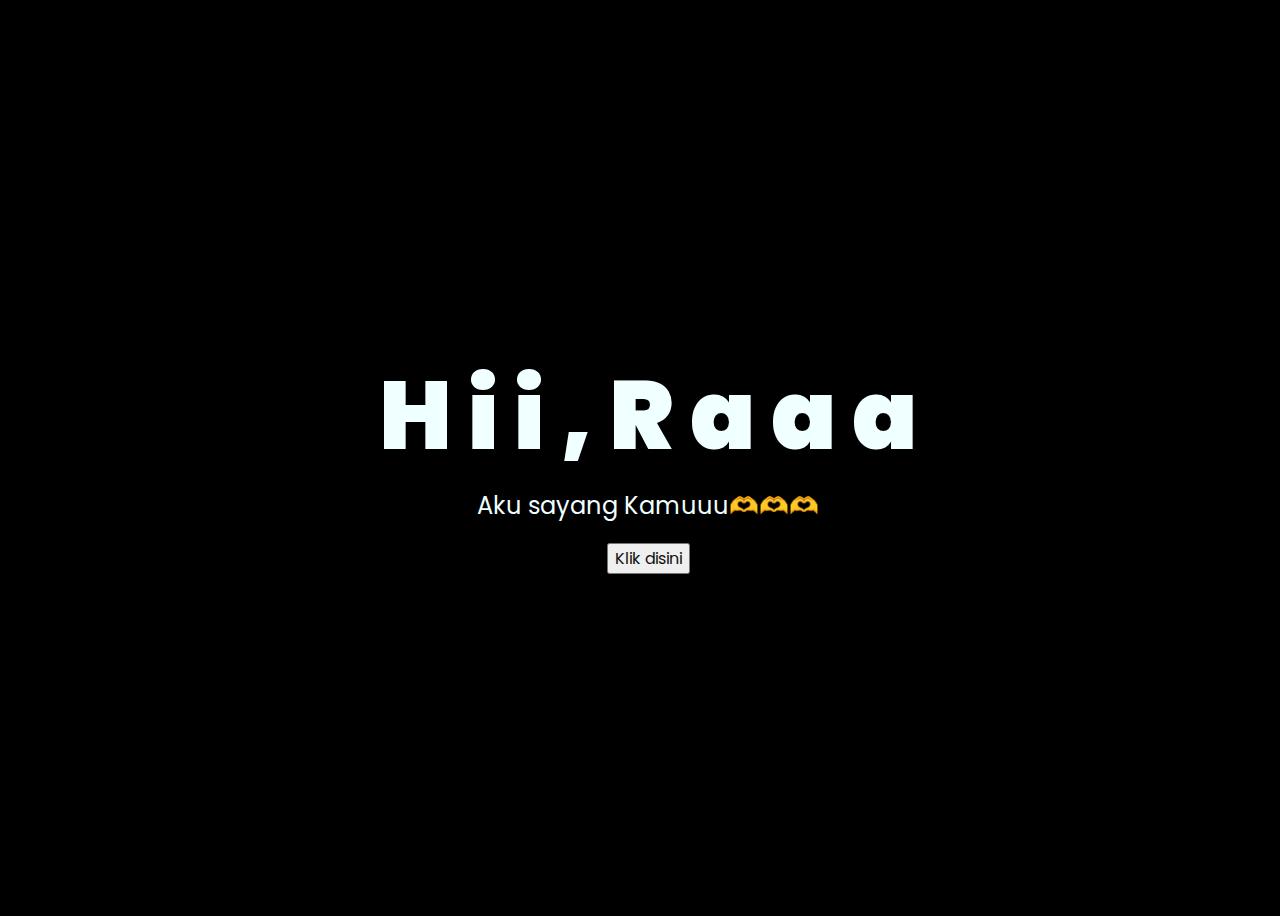
<file: index.html>
<!DOCTYPE html>
<html lang="en">
<head>
    <meta charset="UTF-8">
    <meta http-equiv="X-UA-Compatible" content="IE=edge">
    <meta name="viewport" content="width=device-width, initial-scale=1.0">
    <link rel="stylesheet" href="css/style.css">
    <link rel="icon" href="img/flowers.png" type="image/x-icon">
    <title>Flowers</title>
</head>
<body>
    <div class="greetings">
    <!-- silahkan menambah kata sesuai keinginan dengan <span>text...</span -->
        <span>H</span>
        <span>i</span>
        <span>i</span>
        <span>,</span>
        <span>R</span>
        <span>a</span>
        <span>a</span>
        <span>a</span>
    </div>
    <div class="description">
        <span>Aku sayang Kamuuu🫶🫶🫶</span>
    </div>
    <div class="button">
        <button>
            <a href="flower.html">Klik disini</a>
        </button>
        
    </div>
</body>
</html>
</file>
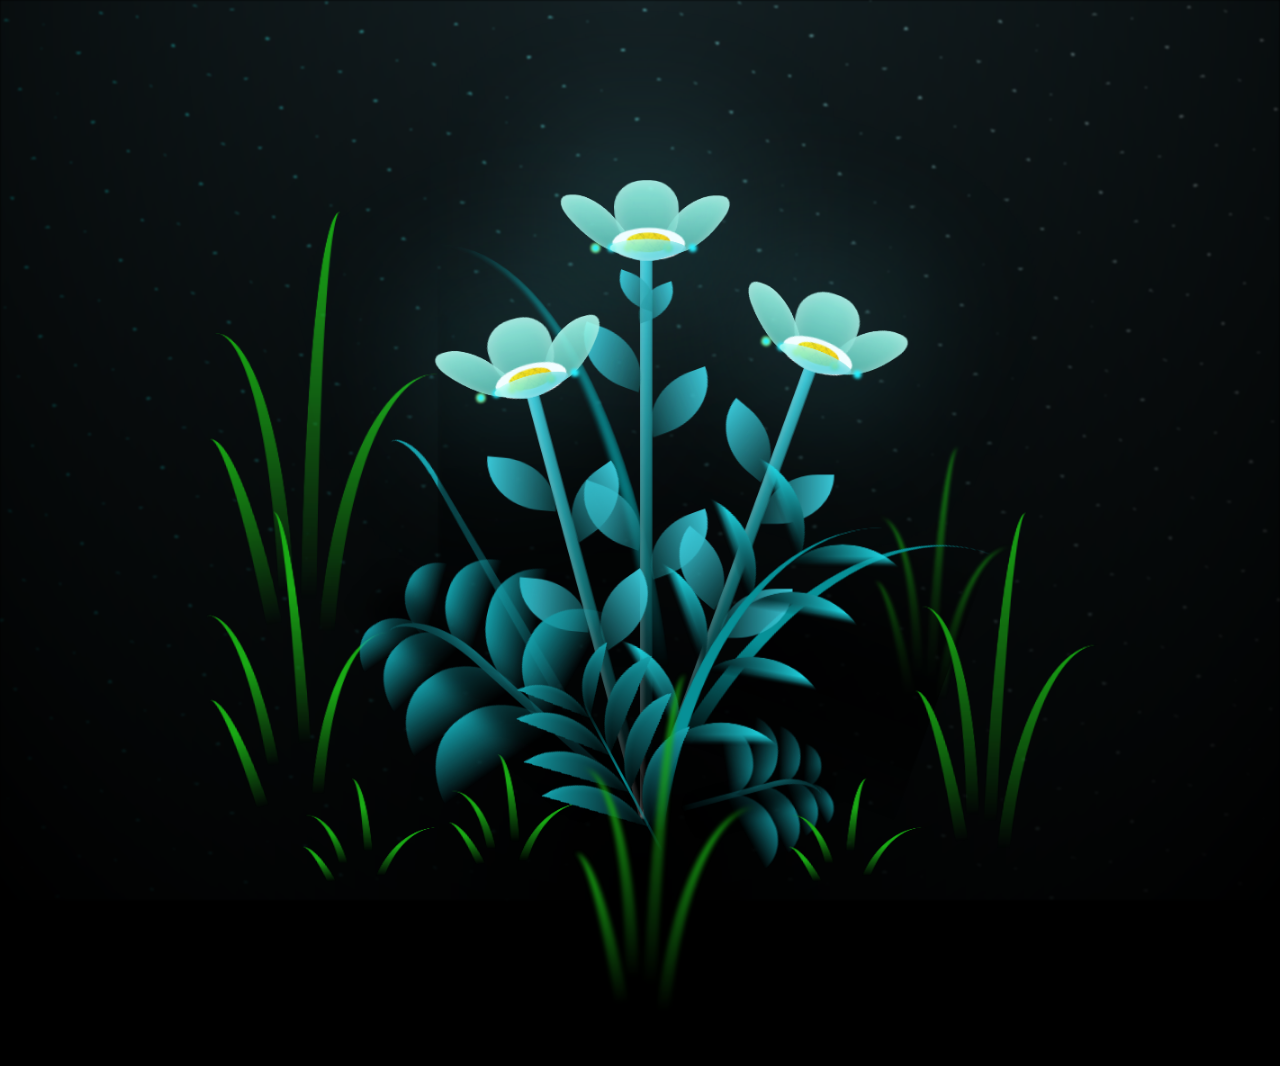
<file: flower.html>
<!DOCTYPE html>
<html lang="en">
<head>
    <meta charset="UTF-8">
    <meta http-equiv="X-UA-Compatible" content="IE=edge">
    <meta name="viewport" content="width=device-width, initial-scale=1.0">
    <link rel="stylesheet" href="css/main.css">
    <link rel="icon" href="img/flowers.png" type="image/x-icon">
    <title>flowers</title>
</head>
<body class="container">
  <!-- Pembuat code: https://codepen.io/mdusmanansari/pen/BamepLe -->
  <audio autoplay>
    <source src="musik/bergema.mp3" type="audio/mpeg">
  </audio>
    <div class="night"></div>
    <div class="flowers">
      <div class="flower flower--1">
        <div class="flower__leafs flower__leafs--1">
          <div class="flower__leaf flower__leaf--1"></div>
          <div class="flower__leaf flower__leaf--2"></div>
          <div class="flower__leaf flower__leaf--3"></div>
          <div class="flower__leaf flower__leaf--4"></div>
          <div class="flower__white-circle"></div>
  
          <div class="flower__light flower__light--1"></div>
          <div class="flower__light flower__light--2"></div>
          <div class="flower__light flower__light--3"></div>
          <div class="flower__light flower__light--4"></div>
          <div class="flower__light flower__light--5"></div>
          <div class="flower__light flower__light--6"></div>
          <div class="flower__light flower__light--7"></div>
          <div class="flower__light flower__light--8"></div>
  
        </div>
        <div class="flower__line">
          <div class="flower__line__leaf flower__line__leaf--1"></div>
          <div class="flower__line__leaf flower__line__leaf--2"></div>
          <div class="flower__line__leaf flower__line__leaf--3"></div>
          <div class="flower__line__leaf flower__line__leaf--4"></div>
          <div class="flower__line__leaf flower__line__leaf--5"></div>
          <div class="flower__line__leaf flower__line__leaf--6"></div>
        </div>
      </div>
  
      <div class="flower flower--2">
        <div class="flower__leafs flower__leafs--2">
          <div class="flower__leaf flower__leaf--1"></div>
          <div class="flower__leaf flower__leaf--2"></div>
          <div class="flower__leaf flower__leaf--3"></div>
          <div class="flower__leaf flower__leaf--4"></div>
          <div class="flower__white-circle"></div>
  
          <div class="flower__light flower__light--1"></div>
          <div class="flower__light flower__light--2"></div>
          <div class="flower__light flower__light--3"></div>
          <div class="flower__light flower__light--4"></div>
          <div class="flower__light flower__light--5"></div>
          <div class="flower__light flower__light--6"></div>
          <div class="flower__light flower__light--7"></div>
          <div class="flower__light flower__light--8"></div>
  
        </div>
        <div class="flower__line">
          <div class="flower__line__leaf flower__line__leaf--1"></div>
          <div class="flower__line__leaf flower__line__leaf--2"></div>
          <div class="flower__line__leaf flower__line__leaf--3"></div>
          <div class="flower__line__leaf flower__line__leaf--4"></div>
        </div>
      </div>
  
      <div class="flower flower--3">
        <div class="flower__leafs flower__leafs--3">
          <div class="flower__leaf flower__leaf--1"></div>
          <div class="flower__leaf flower__leaf--2"></div>
          <div class="flower__leaf flower__leaf--3"></div>
          <div class="flower__leaf flower__leaf--4"></div>
          <div class="flower__white-circle"></div>
  
          <div class="flower__light flower__light--1"></div>
          <div class="flower__light flower__light--2"></div>
          <div class="flower__light flower__light--3"></div>
          <div class="flower__light flower__light--4"></div>
          <div class="flower__light flower__light--5"></div>
          <div class="flower__light flower__light--6"></div>
          <div class="flower__light flower__light--7"></div>
          <div class="flower__light flower__light--8"></div>
  
        </div>
        <div class="flower__line">
          <div class="flower__line__leaf flower__line__leaf--1"></div>
          <div class="flower__line__leaf flower__line__leaf--2"></div>
          <div class="flower__line__leaf flower__line__leaf--3"></div>
          <div class="flower__line__leaf flower__line__leaf--4"></div>
        </div>
      </div>
  
      <div class="grow-ans" style="--d:1.2s">
        <div class="flower__g-long">
          <div class="flower__g-long__top"></div>
          <div class="flower__g-long__bottom"></div>
        </div>
      </div>
  
      <div class="growing-grass">
        <div class="flower__grass flower__grass--1">
          <div class="flower__grass--top"></div>
          <div class="flower__grass--bottom"></div>
          <div class="flower__grass__leaf flower__grass__leaf--1"></div>
          <div class="flower__grass__leaf flower__grass__leaf--2"></div>
          <div class="flower__grass__leaf flower__grass__leaf--3"></div>
          <div class="flower__grass__leaf flower__grass__leaf--4"></div>
          <div class="flower__grass__leaf flower__grass__leaf--5"></div>
          <div class="flower__grass__leaf flower__grass__leaf--6"></div>
          <div class="flower__grass__leaf flower__grass__leaf--7"></div>
          <div class="flower__grass__leaf flower__grass__leaf--8"></div>
          <div class="flower__grass__overlay"></div>
        </div>
      </div>
  
      <div class="growing-grass">
        <div class="flower__grass flower__grass--2">
          <div class="flower__grass--top"></div>
          <div class="flower__grass--bottom"></div>
          <div class="flower__grass__leaf flower__grass__leaf--1"></div>
          <div class="flower__grass__leaf flower__grass__leaf--2"></div>
          <div class="flower__grass__leaf flower__grass__leaf--3"></div>
          <div class="flower__grass__leaf flower__grass__leaf--4"></div>
          <div class="flower__grass__leaf flower__grass__leaf--5"></div>
          <div class="flower__grass__leaf flower__grass__leaf--6"></div>
          <div class="flower__grass__leaf flower__grass__leaf--7"></div>
          <div class="flower__grass__leaf flower__grass__leaf--8"></div>
          <div class="flower__grass__overlay"></div>
        </div>
      </div>
  
      <div class="grow-ans" style="--d:2.4s">
        <div class="flower__g-right flower__g-right--1">
          <div class="leaf"></div>
        </div>
      </div>
  
      <div class="grow-ans" style="--d:2.8s">
        <div class="flower__g-right flower__g-right--2">
          <div class="leaf"></div>
        </div>
      </div>
  
      <div class="grow-ans" style="--d:2.8s">
        <div class="flower__g-front">
          <div class="flower__g-front__leaf-wrapper flower__g-front__leaf-wrapper--1">
            <div class="flower__g-front__leaf"></div>
          </div>
          <div class="flower__g-front__leaf-wrapper flower__g-front__leaf-wrapper--2">
            <div class="flower__g-front__leaf"></div>
          </div>
          <div class="flower__g-front__leaf-wrapper flower__g-front__leaf-wrapper--3">
            <div class="flower__g-front__leaf"></div>
          </div>
          <div class="flower__g-front__leaf-wrapper flower__g-front__leaf-wrapper--4">
            <div class="flower__g-front__leaf"></div>
          </div>
          <div class="flower__g-front__leaf-wrapper flower__g-front__leaf-wrapper--5">
            <div class="flower__g-front__leaf"></div>
          </div>
          <div class="flower__g-front__leaf-wrapper flower__g-front__leaf-wrapper--6">
            <div class="flower__g-front__leaf"></div>
          </div>
          <div class="flower__g-front__leaf-wrapper flower__g-front__leaf-wrapper--7">
            <div class="flower__g-front__leaf"></div>
          </div>
          <div class="flower__g-front__leaf-wrapper flower__g-front__leaf-wrapper--8">
            <div class="flower__g-front__leaf"></div>
          </div>
          <div class="flower__g-front__line"></div>
        </div>
      </div>
  
      <div class="grow-ans" style="--d:3.2s">
        <div class="flower__g-fr">
          <div class="leaf"></div>
          <div class="flower__g-fr__leaf flower__g-fr__leaf--1"></div>
          <div class="flower__g-fr__leaf flower__g-fr__leaf--2"></div>
          <div class="flower__g-fr__leaf flower__g-fr__leaf--3"></div>
          <div class="flower__g-fr__leaf flower__g-fr__leaf--4"></div>
          <div class="flower__g-fr__leaf flower__g-fr__leaf--5"></div>
          <div class="flower__g-fr__leaf flower__g-fr__leaf--6"></div>
          <div class="flower__g-fr__leaf flower__g-fr__leaf--7"></div>
          <div class="flower__g-fr__leaf flower__g-fr__leaf--8"></div>
        </div>
      </div>
  
      <div class="long-g long-g--0">
        <div class="grow-ans" style="--d:3s">
          <div class="leaf leaf--0"></div>
        </div>
        <div class="grow-ans" style="--d:2.2s">
          <div class="leaf leaf--1"></div>
        </div>
        <div class="grow-ans" style="--d:3.4s">
          <div class="leaf leaf--2"></div>
        </div>
        <div class="grow-ans" style="--d:3.6s">
          <div class="leaf leaf--3"></div>
        </div>
      </div>
  
      <div class="long-g long-g--1">
        <div class="grow-ans" style="--d:3.6s">
          <div class="leaf leaf--0"></div>
        </div>
        <div class="grow-ans" style="--d:3.8s">
          <div class="leaf leaf--1"></div>
        </div>
        <div class="grow-ans" style="--d:4s">
          <div class="leaf leaf--2"></div>
        </div>
        <div class="grow-ans" style="--d:4.2s">
          <div class="leaf leaf--3"></div>
        </div>
      </div>
  
      <div class="long-g long-g--2">
        <div class="grow-ans" style="--d:4s">
          <div class="leaf leaf--0"></div>
        </div>
        <div class="grow-ans" style="--d:4.2s">
          <div class="leaf leaf--1"></div>
        </div>
        <div class="grow-ans" style="--d:4.4s">
          <div class="leaf leaf--2"></div>
        </div>
        <div class="grow-ans" style="--d:4.6s">
          <div class="leaf leaf--3"></div>
        </div>
      </div>
  
      <div class="long-g long-g--3">
        <div class="grow-ans" style="--d:4s">
          <div class="leaf leaf--0"></div>
        </div>
        <div class="grow-ans" style="--d:4.2s">
          <div class="leaf leaf--1"></div>
        </div>
        <div class="grow-ans" style="--d:3s">
          <div class="leaf leaf--2"></div>
        </div>
        <div class="grow-ans" style="--d:3.6s">
          <div class="leaf leaf--3"></div>
        </div>
      </div>
  
      <div class="long-g long-g--4">
        <div class="grow-ans" style="--d:4s">
          <div class="leaf leaf--0"></div>
        </div>
        <div class="grow-ans" style="--d:4.2s">
          <div class="leaf leaf--1"></div>
        </div>
        <div class="grow-ans" style="--d:3s">
          <div class="leaf leaf--2"></div>
        </div>
        <div class="grow-ans" style="--d:3.6s">
          <div class="leaf leaf--3"></div>
        </div>
      </div>
  
      <div class="long-g long-g--5">
        <div class="grow-ans" style="--d:4s">
          <div class="leaf leaf--0"></div>
        </div>
        <div class="grow-ans" style="--d:4.2s">
          <div class="leaf leaf--1"></div>
        </div>
        <div class="grow-ans" style="--d:3s">
          <div class="leaf leaf--2"></div>
        </div>
        <div class="grow-ans" style="--d:3.6s">
          <div class="leaf leaf--3"></div>
        </div>
      </div>
  
      <div class="long-g long-g--6">
        <div class="grow-ans" style="--d:4.2s">
          <div class="leaf leaf--0"></div>
        </div>
        <div class="grow-ans" style="--d:4.4s">
          <div class="leaf leaf--1"></div>
        </div>
        <div class="grow-ans" style="--d:4.6s">
          <div class="leaf leaf--2"></div>
        </div>
        <div class="grow-ans" style="--d:4.8s">
          <div class="leaf leaf--3"></div>
        </div>
      </div>
  
      <div class="long-g long-g--7">
        <div class="grow-ans" style="--d:3s">
          <div class="leaf leaf--0"></div>
        </div>
        <div class="grow-ans" style="--d:3.2s">
          <div class="leaf leaf--1"></div>
        </div>
        <div class="grow-ans" style="--d:3.5s">
          <div class="leaf leaf--2"></div>
        </div>
        <div class="grow-ans" style="--d:3.6s">
          <div class="leaf leaf--3"></div>
        </div>
      </div>
    </div>
    <script src="main.js"></script>
  </body>
</html>
</file>
<file: css/style.css>
@import url('https://fonts.googleapis.com/css2?family=Poppins:ital,wght@0,500;1,900&display=swap');
*{
    font-family: 'Poppins',cursive;
}
body{
    color: azure;
    width: 100%;
    height: 100vh;
    display: flex;
    flex-direction: column;
    align-items: center;
    justify-content: center;
    background-color: black;
}
.greetings{
    font-size: 6rem;
    font-weight: 900;
}
.greetings > span{
    animation: glow 2.5s ease-in-out infinite;
}
@keyframes glow{
    0%, 100%{
        color: #fff;
        text-shadow: 0 0 12px #39c6d6, 0 0 50px #39c6d6, 0 0 100px #39c6d6;
    }
    10%, 90%{
        color: #111;
        text-shadow: none;
    }
}
.greetings > span:nth-child(2){
    animation-delay: .2s ;
}
.greetings > span:nth-child(3){
    animation-delay: .4s ;
}
.greetings > span:nth-child(4){
    animation-delay: .6s;
}
.greetings > span:nth-child(5){
    animation-delay: 1s;
}
.greetings > span:nth-child(6){
    animation-delay: 1.2s;
}
.greetings > span:nth-child(7){
    animation-delay: 1.4s;
}
.greetings > span:nth-child(8){
    animation-delay: 1.6s;
}
.greetings > span:nth-child(9){
    animation-delay: 1.8s;
}


.description{
    font-size: 1.5rem;
    margin-bottom: 20px;
}

.button a{
    text-decoration: none;
    font-size: 1rem;
    color: #111;
}

@media screen and (max-width:574px){
    .greetings{
        display: block;
        font-size: 3rem;
        font-weight: 500;
        text-align: center;
    }
    .description{
        font-size: 1rem;
    }
    
    .button a{
        font-size: .5rem;
    }
}
</file>
<file: css/main.css>
*,
*::after,
*::before {
  padding: 0;
  margin: 0;
  box-sizing: border-box;
}

:root {
  --dark-color: #000;
}

body {
  display: flex;
  align-items: flex-end;
  justify-content: center;
  min-height: 100vh;
  background-color: var(--dark-color);
  overflow: hidden;
  perspective: 1000px;
}

.night {
  position: fixed;
  left: 50%;
  top: 0;
  transform: translateX(-50%);
  width: 100%;
  height: 100%;
  filter: blur(0.1vmin);
  background-image: radial-gradient(ellipse at top, transparent 0%, var(--dark-color)), radial-gradient(ellipse at bottom, var(--dark-color), rgba(145, 233, 255, 0.2)), repeating-linear-gradient(220deg, rgb(0, 0, 0) 0px, rgb(0, 0, 0) 19px, transparent 19px, transparent 22px), repeating-linear-gradient(189deg, rgb(0, 0, 0) 0px, rgb(0, 0, 0) 19px, transparent 19px, transparent 22px), repeating-linear-gradient(148deg, rgb(0, 0, 0) 0px, rgb(0, 0, 0) 19px, transparent 19px, transparent 22px), linear-gradient(90deg, rgb(0, 255, 250), rgb(240, 240, 240));
}

.flowers {
  position: relative;
  transform: scale(0.9);
}

.flower {
  position: absolute;
  bottom: 10vmin;
  transform-origin: bottom center;
  z-index: 10;
  --fl-speed: 0.8s;
}
.flower--1 {
  -webkit-animation: moving-flower-1 4s linear infinite;
          animation: moving-flower-1 4s linear infinite;
}
.flower--1 .flower__line {
  height: 70vmin;
  -webkit-animation-delay: 0.3s;
          animation-delay: 0.3s;
}
.flower--1 .flower__line__leaf--1 {
  -webkit-animation: blooming-leaf-right var(--fl-speed) 1.6s backwards;
          animation: blooming-leaf-right var(--fl-speed) 1.6s backwards;
}
.flower--1 .flower__line__leaf--2 {
  -webkit-animation: blooming-leaf-right var(--fl-speed) 1.4s backwards;
          animation: blooming-leaf-right var(--fl-speed) 1.4s backwards;
}
.flower--1 .flower__line__leaf--3 {
  -webkit-animation: blooming-leaf-left var(--fl-speed) 1.2s backwards;
          animation: blooming-leaf-left var(--fl-speed) 1.2s backwards;
}
.flower--1 .flower__line__leaf--4 {
  -webkit-animation: blooming-leaf-left var(--fl-speed) 1s backwards;
          animation: blooming-leaf-left var(--fl-speed) 1s backwards;
}
.flower--1 .flower__line__leaf--5 {
  -webkit-animation: blooming-leaf-right var(--fl-speed) 1.8s backwards;
          animation: blooming-leaf-right var(--fl-speed) 1.8s backwards;
}
.flower--1 .flower__line__leaf--6 {
  -webkit-animation: blooming-leaf-left var(--fl-speed) 2s backwards;
          animation: blooming-leaf-left var(--fl-speed) 2s backwards;
}
.flower--2 {
  left: 50%;
  transform: rotate(20deg);
  -webkit-animation: moving-flower-2 4s linear infinite;
          animation: moving-flower-2 4s linear infinite;
}
.flower--2 .flower__line {
  height: 60vmin;
  -webkit-animation-delay: 0.6s;
          animation-delay: 0.6s;
}
.flower--2 .flower__line__leaf--1 {
  -webkit-animation: blooming-leaf-right var(--fl-speed) 1.9s backwards;
          animation: blooming-leaf-right var(--fl-speed) 1.9s backwards;
}
.flower--2 .flower__line__leaf--2 {
  -webkit-animation: blooming-leaf-right var(--fl-speed) 1.7s backwards;
          animation: blooming-leaf-right var(--fl-speed) 1.7s backwards;
}
.flower--2 .flower__line__leaf--3 {
  -webkit-animation: blooming-leaf-left var(--fl-speed) 1.5s backwards;
          animation: blooming-leaf-left var(--fl-speed) 1.5s backwards;
}
.flower--2 .flower__line__leaf--4 {
  -webkit-animation: blooming-leaf-left var(--fl-speed) 1.3s backwards;
          animation: blooming-leaf-left var(--fl-speed) 1.3s backwards;
}
.flower--3 {
  left: 50%;
  transform: rotate(-15deg);
  -webkit-animation: moving-flower-3 4s linear infinite;
          animation: moving-flower-3 4s linear infinite;
}
.flower--3 .flower__line {
  -webkit-animation-delay: 0.9s;
          animation-delay: 0.9s;
}
.flower--3 .flower__line__leaf--1 {
  -webkit-animation: blooming-leaf-right var(--fl-speed) 2.5s backwards;
          animation: blooming-leaf-right var(--fl-speed) 2.5s backwards;
}
.flower--3 .flower__line__leaf--2 {
  -webkit-animation: blooming-leaf-right var(--fl-speed) 2.3s backwards;
          animation: blooming-leaf-right var(--fl-speed) 2.3s backwards;
}
.flower--3 .flower__line__leaf--3 {
  -webkit-animation: blooming-leaf-left var(--fl-speed) 2.1s backwards;
          animation: blooming-leaf-left var(--fl-speed) 2.1s backwards;
}
.flower--3 .flower__line__leaf--4 {
  -webkit-animation: blooming-leaf-left var(--fl-speed) 1.9s backwards;
          animation: blooming-leaf-left var(--fl-speed) 1.9s backwards;
}
.flower__leafs {
  position: relative;
  -webkit-animation: blooming-flower 2s backwards;
          animation: blooming-flower 2s backwards;
}
.flower__leafs--1 {
  -webkit-animation-delay: 1.1s;
          animation-delay: 1.1s;
}
.flower__leafs--2 {
  -webkit-animation-delay: 1.4s;
          animation-delay: 1.4s;
}
.flower__leafs--3 {
  -webkit-animation-delay: 1.7s;
          animation-delay: 1.7s;
}
.flower__leafs::after {
  content: "";
  position: absolute;
  left: 0;
  top: 0;
  transform: translate(-50%, -100%);
  width: 8vmin;
  height: 8vmin;
  background-color: #6bf0ff;
  filter: blur(10vmin);
}
.flower__leaf {
  position: absolute;
  bottom: 0;
  left: 50%;
  width: 8vmin;
  height: 11vmin;
  border-radius: 51% 49% 47% 53%/44% 45% 55% 69%;
  background-color: #a7ffee;
  background-image: linear-gradient(to top, #54b8aa, #a7ffee);
  transform-origin: bottom center;
  opacity: 0.9;
  box-shadow: inset 0 0 2vmin rgba(255, 255, 255, 0.5);
}
.flower__leaf--1 {
  transform: translate(-10%, 1%) rotateY(40deg) rotateX(-50deg);
}
.flower__leaf--2 {
  transform: translate(-50%, -4%) rotateX(40deg);
}
.flower__leaf--3 {
  transform: translate(-90%, 0%) rotateY(45deg) rotateX(50deg);
}
.flower__leaf--4 {
  width: 8vmin;
  height: 8vmin;
  transform-origin: bottom left;
  border-radius: 4vmin 10vmin 4vmin 4vmin;
  transform: translate(0%, 18%) rotateX(70deg) rotate(-43deg);
  background-image: linear-gradient(to top, #39c6d6, #a7ffee);
  z-index: 1;
  opacity: 0.8;
}
.flower__white-circle {
  position: absolute;
  left: -3.5vmin;
  top: -3vmin;
  width: 9vmin;
  height: 4vmin;
  border-radius: 50%;
  background-color: #fff;
}
.flower__white-circle::after {
  content: "";
  position: absolute;
  left: 50%;
  top: 45%;
  transform: translate(-50%, -50%);
  width: 60%;
  height: 60%;
  border-radius: inherit;
  background-image: repeating-linear-gradient(135deg, rgba(0, 0, 0, 0.03) 0px, rgba(0, 0, 0, 0.03) 1px, transparent 1px, transparent 12px), repeating-linear-gradient(45deg, rgba(0, 0, 0, 0.03) 0px, rgba(0, 0, 0, 0.03) 1px, transparent 1px, transparent 12px), repeating-linear-gradient(67.5deg, rgba(0, 0, 0, 0.03) 0px, rgba(0, 0, 0, 0.03) 1px, transparent 1px, transparent 12px), repeating-linear-gradient(135deg, rgba(0, 0, 0, 0.03) 0px, rgba(0, 0, 0, 0.03) 1px, transparent 1px, transparent 12px), repeating-linear-gradient(45deg, rgba(0, 0, 0, 0.03) 0px, rgba(0, 0, 0, 0.03) 1px, transparent 1px, transparent 12px), repeating-linear-gradient(112.5deg, rgba(0, 0, 0, 0.03) 0px, rgba(0, 0, 0, 0.03) 1px, transparent 1px, transparent 12px), repeating-linear-gradient(112.5deg, rgba(0, 0, 0, 0.03) 0px, rgba(0, 0, 0, 0.03) 1px, transparent 1px, transparent 12px), repeating-linear-gradient(45deg, rgba(0, 0, 0, 0.03) 0px, rgba(0, 0, 0, 0.03) 1px, transparent 1px, transparent 12px), repeating-linear-gradient(22.5deg, rgba(0, 0, 0, 0.03) 0px, rgba(0, 0, 0, 0.03) 1px, transparent 1px, transparent 12px), repeating-linear-gradient(45deg, rgba(0, 0, 0, 0.03) 0px, rgba(0, 0, 0, 0.03) 1px, transparent 1px, transparent 12px), repeating-linear-gradient(22.5deg, rgba(0, 0, 0, 0.03) 0px, rgba(0, 0, 0, 0.03) 1px, transparent 1px, transparent 12px), repeating-linear-gradient(135deg, rgba(0, 0, 0, 0.03) 0px, rgba(0, 0, 0, 0.03) 1px, transparent 1px, transparent 12px), repeating-linear-gradient(157.5deg, rgba(0, 0, 0, 0.03) 0px, rgba(0, 0, 0, 0.03) 1px, transparent 1px, transparent 12px), repeating-linear-gradient(67.5deg, rgba(0, 0, 0, 0.03) 0px, rgba(0, 0, 0, 0.03) 1px, transparent 1px, transparent 12px), repeating-linear-gradient(67.5deg, rgba(0, 0, 0, 0.03) 0px, rgba(0, 0, 0, 0.03) 1px, transparent 1px, transparent 12px), linear-gradient(90deg, rgb(255, 235, 18), rgb(255, 206, 0));
}
.flower__line {
  height: 55vmin;
  width: 1.5vmin;
  background-image: linear-gradient(to left, rgba(0, 0, 0, 0.2), transparent, rgba(255, 255, 255, 0.2)), linear-gradient(to top, transparent 10%, #14757a, #39c6d6);
  box-shadow: inset 0 0 2px rgba(0, 0, 0, 0.5);
  -webkit-animation: grow-flower-tree 4s backwards;
          animation: grow-flower-tree 4s backwards;
}
.flower__line__leaf {
  --w: 7vmin;
  --h: calc(var(--w) + 2vmin);
  position: absolute;
  top: 20%;
  left: 90%;
  width: var(--w);
  height: var(--h);
  border-top-right-radius: var(--h);
  border-bottom-left-radius: var(--h);
  background-image: linear-gradient(to top, rgba(20, 117, 122, 0.4), #39c6d6);
}
.flower__line__leaf--1 {
  transform: rotate(70deg) rotateY(30deg);
}
.flower__line__leaf--2 {
  top: 45%;
  transform: rotate(70deg) rotateY(30deg);
}
.flower__line__leaf--3, .flower__line__leaf--4, .flower__line__leaf--6 {
  border-top-right-radius: 0;
  border-bottom-left-radius: 0;
  border-top-left-radius: var(--h);
  border-bottom-right-radius: var(--h);
  left: -460%;
  top: 12%;
  transform: rotate(-70deg) rotateY(30deg);
}
.flower__line__leaf--4 {
  top: 40%;
}
.flower__line__leaf--5 {
  top: 0;
  transform-origin: left;
  transform: rotate(70deg) rotateY(30deg) scale(0.6);
}
.flower__line__leaf--6 {
  top: -2%;
  left: -450%;
  transform-origin: right;
  transform: rotate(-70deg) rotateY(30deg) scale(0.6);
}
.flower__light {
  position: absolute;
  bottom: 0vmin;
  width: 1vmin;
  height: 1vmin;
  background-color: rgb(255, 251, 0);
  border-radius: 50%;
  filter: blur(0.2vmin);
  -webkit-animation: light-ans 4s linear infinite backwards;
          animation: light-ans 4s linear infinite backwards;
}
.flower__light:nth-child(odd) {
  background-color: #23f0ff;
}
.flower__light--1 {
  left: -2vmin;
  -webkit-animation-delay: 1s;
          animation-delay: 1s;
}
.flower__light--2 {
  left: 3vmin;
  -webkit-animation-delay: 0.5s;
          animation-delay: 0.5s;
}
.flower__light--3 {
  left: -6vmin;
  -webkit-animation-delay: 0.3s;
          animation-delay: 0.3s;
}
.flower__light--4 {
  left: 6vmin;
  -webkit-animation-delay: 0.9s;
          animation-delay: 0.9s;
}
.flower__light--5 {
  left: -1vmin;
  -webkit-animation-delay: 1.5s;
          animation-delay: 1.5s;
}
.flower__light--6 {
  left: -4vmin;
  -webkit-animation-delay: 3s;
          animation-delay: 3s;
}
.flower__light--7 {
  left: 3vmin;
  -webkit-animation-delay: 2s;
          animation-delay: 2s;
}
.flower__light--8 {
  left: -6vmin;
  -webkit-animation-delay: 3.5s;
          animation-delay: 3.5s;
}
.flower__grass {
  --c: #159faa;
  --line-w: 1.5vmin;
  position: absolute;
  bottom: 12vmin;
  left: -7vmin;
  display: flex;
  flex-direction: column;
  align-items: flex-end;
  z-index: 20;
  transform-origin: bottom center;
  transform: rotate(-48deg) rotateY(40deg);
}
.flower__grass--1 {
  -webkit-animation: moving-grass 2s linear infinite;
          animation: moving-grass 2s linear infinite;
}
.flower__grass--2 {
  left: 2vmin;
  bottom: 10vmin;
  transform: scale(0.5) rotate(75deg) rotateX(10deg) rotateY(-200deg);
  opacity: 0.8;
  z-index: 0;
  -webkit-animation: moving-grass--2 1.5s linear infinite;
          animation: moving-grass--2 1.5s linear infinite;
}
.flower__grass--top {
  width: 7vmin;
  height: 10vmin;
  border-top-right-radius: 100%;
  border-right: var(--line-w) solid var(--c);
  transform-origin: bottom center;
  transform: rotate(-2deg);
}
.flower__grass--bottom {
  margin-top: -2px;
  width: var(--line-w);
  height: 25vmin;
  background-image: linear-gradient(to top, transparent, var(--c));
}
.flower__grass__leaf {
  --size: 10vmin;
  position: absolute;
  width: calc(var(--size) * 2.1);
  height: var(--size);
  border-top-left-radius: var(--size);
  border-top-right-radius: var(--size);
  background-image: linear-gradient(to top, transparent, transparent 30%, var(--c));
  z-index: 100;
}
.flower__grass__leaf--1 {
  top: -6%;
  left: 30%;
  --size: 6vmin;
  transform: rotate(-20deg);
  -webkit-animation: growing-grass-ans--1 2s 2.6s backwards;
          animation: growing-grass-ans--1 2s 2.6s backwards;
}
@-webkit-keyframes growing-grass-ans--1 {
  0% {
    transform-origin: bottom left;
    transform: rotate(-20deg) scale(0);
  }
}
@keyframes growing-grass-ans--1 {
  0% {
    transform-origin: bottom left;
    transform: rotate(-20deg) scale(0);
  }
}
.flower__grass__leaf--2 {
  top: -5%;
  left: -110%;
  --size: 6vmin;
  transform: rotate(10deg);
  -webkit-animation: growing-grass-ans--2 2s 2.4s linear backwards;
          animation: growing-grass-ans--2 2s 2.4s linear backwards;
}
@-webkit-keyframes growing-grass-ans--2 {
  0% {
    transform-origin: bottom right;
    transform: rotate(10deg) scale(0);
  }
}
@keyframes growing-grass-ans--2 {
  0% {
    transform-origin: bottom right;
    transform: rotate(10deg) scale(0);
  }
}
.flower__grass__leaf--3 {
  top: 5%;
  left: 60%;
  --size: 8vmin;
  transform: rotate(-18deg) rotateX(-20deg);
  -webkit-animation: growing-grass-ans--3 2s 2.2s linear backwards;
          animation: growing-grass-ans--3 2s 2.2s linear backwards;
}
@-webkit-keyframes growing-grass-ans--3 {
  0% {
    transform-origin: bottom left;
    transform: rotate(-18deg) rotateX(-20deg) scale(0);
  }
}
@keyframes growing-grass-ans--3 {
  0% {
    transform-origin: bottom left;
    transform: rotate(-18deg) rotateX(-20deg) scale(0);
  }
}
.flower__grass__leaf--4 {
  top: 6%;
  left: -135%;
  --size: 8vmin;
  transform: rotate(2deg);
  -webkit-animation: growing-grass-ans--4 2s 2s linear backwards;
          animation: growing-grass-ans--4 2s 2s linear backwards;
}
@-webkit-keyframes growing-grass-ans--4 {
  0% {
    transform-origin: bottom right;
    transform: rotate(2deg) scale(0);
  }
}
@keyframes growing-grass-ans--4 {
  0% {
    transform-origin: bottom right;
    transform: rotate(2deg) scale(0);
  }
}
.flower__grass__leaf--5 {
  top: 20%;
  left: 60%;
  --size: 10vmin;
  transform: rotate(-24deg) rotateX(-20deg);
  -webkit-animation: growing-grass-ans--5 2s 1.8s linear backwards;
          animation: growing-grass-ans--5 2s 1.8s linear backwards;
}
@-webkit-keyframes growing-grass-ans--5 {
  0% {
    transform-origin: bottom left;
    transform: rotate(-24deg) rotateX(-20deg) scale(0);
  }
}
@keyframes growing-grass-ans--5 {
  0% {
    transform-origin: bottom left;
    transform: rotate(-24deg) rotateX(-20deg) scale(0);
  }
}
.flower__grass__leaf--6 {
  top: 22%;
  left: -180%;
  --size: 10vmin;
  transform: rotate(10deg);
  -webkit-animation: growing-grass-ans--6 2s 1.6s linear backwards;
          animation: growing-grass-ans--6 2s 1.6s linear backwards;
}
@-webkit-keyframes growing-grass-ans--6 {
  0% {
    transform-origin: bottom right;
    transform: rotate(10deg) scale(0);
  }
}
@keyframes growing-grass-ans--6 {
  0% {
    transform-origin: bottom right;
    transform: rotate(10deg) scale(0);
  }
}
.flower__grass__leaf--7 {
  top: 39%;
  left: 70%;
  --size: 10vmin;
  transform: rotate(-10deg);
  -webkit-animation: growing-grass-ans--7 2s 1.4s linear backwards;
          animation: growing-grass-ans--7 2s 1.4s linear backwards;
}
@-webkit-keyframes growing-grass-ans--7 {
  0% {
    transform-origin: bottom left;
    transform: rotate(-10deg) scale(0);
  }
}
@keyframes growing-grass-ans--7 {
  0% {
    transform-origin: bottom left;
    transform: rotate(-10deg) scale(0);
  }
}
.flower__grass__leaf--8 {
  top: 40%;
  left: -215%;
  --size: 11vmin;
  transform: rotate(10deg);
  -webkit-animation: growing-grass-ans--8 2s 1.2s linear backwards;
          animation: growing-grass-ans--8 2s 1.2s linear backwards;
}
@-webkit-keyframes growing-grass-ans--8 {
  0% {
    transform-origin: bottom right;
    transform: rotate(10deg) scale(0);
  }
}
@keyframes growing-grass-ans--8 {
  0% {
    transform-origin: bottom right;
    transform: rotate(10deg) scale(0);
  }
}
.flower__grass__overlay {
  position: absolute;
  top: -10%;
  right: 0%;
  width: 100%;
  height: 100%;
  background-color: rgba(0, 0, 0, 0.6);
  filter: blur(1.5vmin);
  z-index: 100;
}
.flower__g-long {
  --w: 2vmin;
  --h: 6vmin;
  --c: #159faa;
  position: absolute;
  bottom: 10vmin;
  left: -3vmin;
  transform-origin: bottom center;
  transform: rotate(-30deg) rotateY(-20deg);
  display: flex;
  flex-direction: column;
  align-items: flex-end;
  -webkit-animation: flower-g-long-ans 3s linear infinite;
          animation: flower-g-long-ans 3s linear infinite;
}
@-webkit-keyframes flower-g-long-ans {
  0%, 100% {
    transform: rotate(-30deg) rotateY(-20deg);
  }
  50% {
    transform: rotate(-32deg) rotateY(-20deg);
  }
}
@keyframes flower-g-long-ans {
  0%, 100% {
    transform: rotate(-30deg) rotateY(-20deg);
  }
  50% {
    transform: rotate(-32deg) rotateY(-20deg);
  }
}
.flower__g-long__top {
  top: calc(var(--h) * -1);
  width: calc(var(--w) + 1vmin);
  height: var(--h);
  border-top-right-radius: 100%;
  border-right: 0.7vmin solid var(--c);
  transform: translate(-0.7vmin, 1vmin);
}
.flower__g-long__bottom {
  width: var(--w);
  height: 50vmin;
  transform-origin: bottom center;
  background-image: linear-gradient(to top, transparent 30%, var(--c));
  box-shadow: inset 0 0 2px rgba(0, 0, 0, 0.5);
  -webkit-clip-path: polygon(35% 0, 65% 1%, 100% 100%, 0% 100%);
          clip-path: polygon(35% 0, 65% 1%, 100% 100%, 0% 100%);
}
.flower__g-right {
  position: absolute;
  bottom: 6vmin;
  left: -2vmin;
  transform-origin: bottom left;
  transform: rotate(20deg);
}
.flower__g-right .leaf {
  width: 30vmin;
  height: 50vmin;
  border-top-left-radius: 100%;
  border-left: 2vmin solid #079097;
  background-image: linear-gradient(to bottom, transparent, var(--dark-color) 60%);
  -webkit-mask-image: linear-gradient(to top, transparent 30%, #079097 60%);
}
.flower__g-right--1 {
  -webkit-animation: flower-g-right-ans 2.5s linear infinite;
          animation: flower-g-right-ans 2.5s linear infinite;
}
.flower__g-right--2 {
  left: 5vmin;
  transform: rotateY(-180deg);
  -webkit-animation: flower-g-right-ans--2 3s linear infinite;
          animation: flower-g-right-ans--2 3s linear infinite;
}
.flower__g-right--2 .leaf {
  height: 75vmin;
  filter: blur(0.3vmin);
  opacity: 0.8;
}
@-webkit-keyframes flower-g-right-ans {
  0%, 100% {
    transform: rotate(20deg);
  }
  50% {
    transform: rotate(24deg) rotateX(-20deg);
  }
}
@keyframes flower-g-right-ans {
  0%, 100% {
    transform: rotate(20deg);
  }
  50% {
    transform: rotate(24deg) rotateX(-20deg);
  }
}
@-webkit-keyframes flower-g-right-ans--2 {
  0%, 100% {
    transform: rotateY(-180deg) rotate(0deg) rotateX(-20deg);
  }
  50% {
    transform: rotateY(-180deg) rotate(6deg) rotateX(-20deg);
  }
}
@keyframes flower-g-right-ans--2 {
  0%, 100% {
    transform: rotateY(-180deg) rotate(0deg) rotateX(-20deg);
  }
  50% {
    transform: rotateY(-180deg) rotate(6deg) rotateX(-20deg);
  }
}
.flower__g-front {
  position: absolute;
  bottom: 6vmin;
  left: 2.5vmin;
  z-index: 100;
  transform-origin: bottom center;
  transform: rotate(-28deg) rotateY(30deg) scale(1.04);
  -webkit-animation: flower__g-front-ans 2s linear infinite;
          animation: flower__g-front-ans 2s linear infinite;
}
@-webkit-keyframes flower__g-front-ans {
  0%, 100% {
    transform: rotate(-28deg) rotateY(30deg) scale(1.04);
  }
  50% {
    transform: rotate(-35deg) rotateY(40deg) scale(1.04);
  }
}
@keyframes flower__g-front-ans {
  0%, 100% {
    transform: rotate(-28deg) rotateY(30deg) scale(1.04);
  }
  50% {
    transform: rotate(-35deg) rotateY(40deg) scale(1.04);
  }
}
.flower__g-front__line {
  width: 0.3vmin;
  height: 20vmin;
  background-image: linear-gradient(to top, transparent, #079097, transparent 100%);
  position: relative;
}
.flower__g-front__leaf-wrapper {
  position: absolute;
  top: 0;
  left: 0;
  transform-origin: bottom left;
  transform: rotate(10deg);
}
.flower__g-front__leaf-wrapper:nth-child(even) {
  left: 0vmin;
  transform: rotateY(-180deg) rotate(5deg);
  -webkit-animation: flower__g-front__leaf-left-ans 1s ease-in backwards;
          animation: flower__g-front__leaf-left-ans 1s ease-in backwards;
}
.flower__g-front__leaf-wrapper:nth-child(odd) {
  -webkit-animation: flower__g-front__leaf-ans 1s ease-in backwards;
          animation: flower__g-front__leaf-ans 1s ease-in backwards;
}
.flower__g-front__leaf-wrapper--1 {
  top: -8vmin;
  transform: scale(0.7);
  -webkit-animation: flower__g-front__leaf-ans 1s 5.5s ease-in backwards !important;
          animation: flower__g-front__leaf-ans 1s 5.5s ease-in backwards !important;
}
.flower__g-front__leaf-wrapper--2 {
  top: -8vmin;
  transform: rotateY(-180deg) scale(0.7) !important;
  -webkit-animation: flower__g-front__leaf-left-ans-2 1s 4.6s ease-in backwards !important;
          animation: flower__g-front__leaf-left-ans-2 1s 4.6s ease-in backwards !important;
}
.flower__g-front__leaf-wrapper--3 {
  top: -3vmin;
  -webkit-animation: flower__g-front__leaf-ans 1s 4.6s ease-in backwards;
          animation: flower__g-front__leaf-ans 1s 4.6s ease-in backwards;
}
.flower__g-front__leaf-wrapper--4 {
  top: -3vmin;
  transform: rotateY(-180deg) scale(0.9) !important;
  -webkit-animation: flower__g-front__leaf-left-ans-2 1s 4.6s ease-in backwards !important;
          animation: flower__g-front__leaf-left-ans-2 1s 4.6s ease-in backwards !important;
}
@-webkit-keyframes flower__g-front__leaf-left-ans-2 {
  0% {
    transform: rotateY(-180deg) scale(0);
  }
}
@keyframes flower__g-front__leaf-left-ans-2 {
  0% {
    transform: rotateY(-180deg) scale(0);
  }
}
.flower__g-front__leaf-wrapper--5, .flower__g-front__leaf-wrapper--6 {
  top: 2vmin;
}
.flower__g-front__leaf-wrapper--7, .flower__g-front__leaf-wrapper--8 {
  top: 6.5vmin;
}
.flower__g-front__leaf-wrapper--2 {
  -webkit-animation-delay: 5.2s !important;
          animation-delay: 5.2s !important;
}
.flower__g-front__leaf-wrapper--3 {
  -webkit-animation-delay: 4.9s !important;
          animation-delay: 4.9s !important;
}
.flower__g-front__leaf-wrapper--5 {
  -webkit-animation-delay: 4.3s !important;
          animation-delay: 4.3s !important;
}
.flower__g-front__leaf-wrapper--6 {
  -webkit-animation-delay: 4.1s !important;
          animation-delay: 4.1s !important;
}
.flower__g-front__leaf-wrapper--7 {
  -webkit-animation-delay: 3.8s !important;
          animation-delay: 3.8s !important;
}
.flower__g-front__leaf-wrapper--8 {
  -webkit-animation-delay: 3.5s !important;
          animation-delay: 3.5s !important;
}
@-webkit-keyframes flower__g-front__leaf-ans {
  0% {
    transform: rotate(10deg) scale(0);
  }
}
@keyframes flower__g-front__leaf-ans {
  0% {
    transform: rotate(10deg) scale(0);
  }
}
@-webkit-keyframes flower__g-front__leaf-left-ans {
  0% {
    transform: rotateY(-180deg) rotate(5deg) scale(0);
  }
}
@keyframes flower__g-front__leaf-left-ans {
  0% {
    transform: rotateY(-180deg) rotate(5deg) scale(0);
  }
}
.flower__g-front__leaf {
  width: 10vmin;
  height: 10vmin;
  border-radius: 100% 0% 0% 100%/100% 100% 0% 0%;
  box-shadow: inset 0 2px 1vmin hsla(184deg, 97%, 58%, 0.2);
  background-image: linear-gradient(to bottom left, transparent, var(--dark-color)), linear-gradient(to bottom right, #159faa 50%, transparent 50%, transparent);
  -webkit-mask-image: linear-gradient(to bottom right, #159faa 50%, transparent 50%, transparent);
  mask-image: linear-gradient(to bottom right, #159faa 50%, transparent 50%, transparent);
}
.flower__g-fr {
  position: absolute;
  bottom: -4vmin;
  left: vmin;
  transform-origin: bottom left;
  z-index: 10;
  -webkit-animation: flower__g-fr-ans 2s linear infinite;
          animation: flower__g-fr-ans 2s linear infinite;
}
@-webkit-keyframes flower__g-fr-ans {
  0%, 100% {
    transform: rotate(2deg);
  }
  50% {
    transform: rotate(4deg);
  }
}
@keyframes flower__g-fr-ans {
  0%, 100% {
    transform: rotate(2deg);
  }
  50% {
    transform: rotate(4deg);
  }
}
.flower__g-fr .leaf {
  width: 30vmin;
  height: 50vmin;
  border-top-left-radius: 100%;
  border-left: 2vmin solid #079097;
  -webkit-mask-image: linear-gradient(to top, transparent 25%, #079097 50%);
  position: relative;
  z-index: 1;
}
.flower__g-fr__leaf {
  position: absolute;
  top: 0;
  left: 0;
  width: 10vmin;
  height: 10vmin;
  border-radius: 100% 0% 0% 100%/100% 100% 0% 0%;
  box-shadow: inset 0 2px 1vmin hsla(184deg, 97%, 58%, 0.2);
  background-image: linear-gradient(to bottom left, transparent, var(--dark-color) 98%), linear-gradient(to bottom right, #23f0ff 45%, transparent 50%, transparent);
  -webkit-mask-image: linear-gradient(135deg, #159faa 40%, transparent 50%, transparent);
}
.flower__g-fr__leaf--1 {
  left: 20vmin;
  transform: rotate(45deg);
  -webkit-animation: flower__g-fr-leaft-ans-1 0.5s 5.2s linear backwards;
          animation: flower__g-fr-leaft-ans-1 0.5s 5.2s linear backwards;
}
@-webkit-keyframes flower__g-fr-leaft-ans-1 {
  0% {
    transform-origin: left;
    transform: rotate(45deg) scale(0);
  }
}
@keyframes flower__g-fr-leaft-ans-1 {
  0% {
    transform-origin: left;
    transform: rotate(45deg) scale(0);
  }
}
.flower__g-fr__leaf--2 {
  left: 12vmin;
  top: -7vmin;
  transform: rotate(25deg) rotateY(-180deg);
  -webkit-animation: flower__g-fr-leaft-ans-6 0.5s 5s linear backwards;
          animation: flower__g-fr-leaft-ans-6 0.5s 5s linear backwards;
}
.flower__g-fr__leaf--3 {
  left: 15vmin;
  top: 6vmin;
  transform: rotate(55deg);
  -webkit-animation: flower__g-fr-leaft-ans-5 0.5s 4.8s linear backwards;
          animation: flower__g-fr-leaft-ans-5 0.5s 4.8s linear backwards;
}
.flower__g-fr__leaf--4 {
  left: 6vmin;
  top: -2vmin;
  transform: rotate(25deg) rotateY(-180deg);
  -webkit-animation: flower__g-fr-leaft-ans-6 0.5s 4.6s linear backwards;
          animation: flower__g-fr-leaft-ans-6 0.5s 4.6s linear backwards;
}
.flower__g-fr__leaf--5 {
  left: 10vmin;
  top: 14vmin;
  transform: rotate(55deg);
  -webkit-animation: flower__g-fr-leaft-ans-5 0.5s 4.4s linear backwards;
          animation: flower__g-fr-leaft-ans-5 0.5s 4.4s linear backwards;
}
@-webkit-keyframes flower__g-fr-leaft-ans-5 {
  0% {
    transform-origin: left;
    transform: rotate(55deg) scale(0);
  }
}
@keyframes flower__g-fr-leaft-ans-5 {
  0% {
    transform-origin: left;
    transform: rotate(55deg) scale(0);
  }
}
.flower__g-fr__leaf--6 {
  left: 0vmin;
  top: 6vmin;
  transform: rotate(25deg) rotateY(-180deg);
  -webkit-animation: flower__g-fr-leaft-ans-6 0.5s 4.2s linear backwards;
          animation: flower__g-fr-leaft-ans-6 0.5s 4.2s linear backwards;
}
@-webkit-keyframes flower__g-fr-leaft-ans-6 {
  0% {
    transform-origin: right;
    transform: rotate(25deg) rotateY(-180deg) scale(0);
  }
}
@keyframes flower__g-fr-leaft-ans-6 {
  0% {
    transform-origin: right;
    transform: rotate(25deg) rotateY(-180deg) scale(0);
  }
}
.flower__g-fr__leaf--7 {
  left: 5vmin;
  top: 22vmin;
  transform: rotate(45deg);
  -webkit-animation: flower__g-fr-leaft-ans-7 0.5s 4s linear backwards;
          animation: flower__g-fr-leaft-ans-7 0.5s 4s linear backwards;
}
@-webkit-keyframes flower__g-fr-leaft-ans-7 {
  0% {
    transform-origin: left;
    transform: rotate(45deg) scale(0);
  }
}
@keyframes flower__g-fr-leaft-ans-7 {
  0% {
    transform-origin: left;
    transform: rotate(45deg) scale(0);
  }
}
.flower__g-fr__leaf--8 {
  left: -4vmin;
  top: 15vmin;
  transform: rotate(15deg) rotateY(-180deg);
  -webkit-animation: flower__g-fr-leaft-ans-8 0.5s 3.8s linear backwards;
          animation: flower__g-fr-leaft-ans-8 0.5s 3.8s linear backwards;
}
@-webkit-keyframes flower__g-fr-leaft-ans-8 {
  0% {
    transform-origin: right;
    transform: rotate(15deg) rotateY(-180deg) scale(0);
  }
}
@keyframes flower__g-fr-leaft-ans-8 {
  0% {
    transform-origin: right;
    transform: rotate(15deg) rotateY(-180deg) scale(0);
  }
}

.long-g {
  position: absolute;
  bottom: 25vmin;
  left: -42vmin;
  transform-origin: bottom left;
}
.long-g--1 {
  bottom: 0vmin;
  transform: scale(0.8) rotate(-5deg);
}
.long-g--1 .leaf {
  -webkit-mask-image: linear-gradient(to top, transparent 40%, #079097 80%) !important;
}
.long-g--1 .leaf--1 {
  --w: 5vmin;
  --h: 60vmin;
  left: -2vmin;
  transform: rotate(3deg) rotateY(-180deg);
}
.long-g--2, .long-g--3 {
  bottom: -3vmin;
  left: -35vmin;
  transform-origin: center;
  transform: scale(0.6) rotateX(60deg);
}
.long-g--2 .leaf, .long-g--3 .leaf {
  -webkit-mask-image: linear-gradient(to top, transparent 50%, #079097 80%) !important;
}
.long-g--2 .leaf--1, .long-g--3 .leaf--1 {
  left: -1vmin;
  transform: rotateY(-180deg);
}
.long-g--3 {
  left: -17vmin;
  bottom: 0vmin;
}
.long-g--3 .leaf {
  -webkit-mask-image: linear-gradient(to top, transparent 40%, #079097 80%) !important;
}
.long-g--4 {
  left: 25vmin;
  bottom: -3vmin;
  transform-origin: center;
  transform: scale(0.6) rotateX(60deg);
}
.long-g--4 .leaf {
  -webkit-mask-image: linear-gradient(to top, transparent 50%, #079097 80%) !important;
}
.long-g--5 {
  left: 42vmin;
  bottom: 0vmin;
  transform: scale(0.8) rotate(2deg);
}
.long-g--6 {
  left: 0vmin;
  bottom: -20vmin;
  z-index: 100;
  filter: blur(0.3vmin);
  transform: scale(0.8) rotate(2deg);
}
.long-g--7 {
  left: 35vmin;
  bottom: 20vmin;
  z-index: -1;
  filter: blur(0.3vmin);
  transform: scale(0.6) rotate(2deg);
  opacity: 0.7;
}
.long-g .leaf {
  --w: 15vmin;
  --h: 40vmin;
  --c: #1aaa15;
  position: absolute;
  bottom: 0;
  width: var(--w);
  height: var(--h);
  border-top-left-radius: 100%;
  border-left: 2vmin solid var(--c);
  -webkit-mask-image: linear-gradient(to top, transparent 20%, var(--dark-color));
  transform-origin: bottom center;
}
.long-g .leaf--0 {
  left: 2vmin;
  -webkit-animation: leaf-ans-1 4s linear infinite;
          animation: leaf-ans-1 4s linear infinite;
}
.long-g .leaf--1 {
  --w: 5vmin;
  --h: 60vmin;
  -webkit-animation: leaf-ans-1 4s linear infinite;
          animation: leaf-ans-1 4s linear infinite;
}
.long-g .leaf--2 {
  --w: 10vmin;
  --h: 40vmin;
  left: -0.5vmin;
  bottom: 5vmin;
  transform-origin: bottom left;
  transform: rotateY(-180deg);
  -webkit-animation: leaf-ans-2 3s linear infinite;
          animation: leaf-ans-2 3s linear infinite;
}
.long-g .leaf--3 {
  --w: 5vmin;
  --h: 30vmin;
  left: -1vmin;
  bottom: 3.2vmin;
  transform-origin: bottom left;
  transform: rotate(-10deg) rotateY(-180deg);
  -webkit-animation: leaf-ans-3 3s linear infinite;
          animation: leaf-ans-3 3s linear infinite;
}

@-webkit-keyframes leaf-ans-1 {
  0%, 100% {
    transform: rotate(-5deg) scale(1);
  }
  50% {
    transform: rotate(5deg) scale(1.1);
  }
}

@keyframes leaf-ans-1 {
  0%, 100% {
    transform: rotate(-5deg) scale(1);
  }
  50% {
    transform: rotate(5deg) scale(1.1);
  }
}
@-webkit-keyframes leaf-ans-2 {
  0%, 100% {
    transform: rotateY(-180deg) rotate(5deg);
  }
  50% {
    transform: rotateY(-180deg) rotate(0deg) scale(1.1);
  }
}
@keyframes leaf-ans-2 {
  0%, 100% {
    transform: rotateY(-180deg) rotate(5deg);
  }
  50% {
    transform: rotateY(-180deg) rotate(0deg) scale(1.1);
  }
}
@-webkit-keyframes leaf-ans-3 {
  0%, 100% {
    transform: rotate(-10deg) rotateY(-180deg);
  }
  50% {
    transform: rotate(-20deg) rotateY(-180deg);
  }
}
@keyframes leaf-ans-3 {
  0%, 100% {
    transform: rotate(-10deg) rotateY(-180deg);
  }
  50% {
    transform: rotate(-20deg) rotateY(-180deg);
  }
}
.grow-ans {
  -webkit-animation: grow-ans 2s var(--d) backwards;
          animation: grow-ans 2s var(--d) backwards;
}

@-webkit-keyframes grow-ans {
  0% {
    transform: scale(0);
    opacity: 0;
  }
}

@keyframes grow-ans {
  0% {
    transform: scale(0);
    opacity: 0;
  }
}
@-webkit-keyframes light-ans {
  0% {
    opacity: 0;
    transform: translateY(0vmin);
  }
  25% {
    opacity: 1;
    transform: translateY(-5vmin) translateX(-2vmin);
  }
  50% {
    opacity: 1;
    transform: translateY(-15vmin) translateX(2vmin);
    filter: blur(0.2vmin);
  }
  75% {
    transform: translateY(-20vmin) translateX(-2vmin);
    filter: blur(0.2vmin);
  }
  100% {
    transform: translateY(-30vmin);
    opacity: 0;
    filter: blur(1vmin);
  }
}
@keyframes light-ans {
  0% {
    opacity: 0;
    transform: translateY(0vmin);
  }
  25% {
    opacity: 1;
    transform: translateY(-5vmin) translateX(-2vmin);
  }
  50% {
    opacity: 1;
    transform: translateY(-15vmin) translateX(2vmin);
    filter: blur(0.2vmin);
  }
  75% {
    transform: translateY(-20vmin) translateX(-2vmin);
    filter: blur(0.2vmin);
  }
  100% {
    transform: translateY(-30vmin);
    opacity: 0;
    filter: blur(1vmin);
  }
}
@-webkit-keyframes moving-flower-1 {
  0%, 100% {
    transform: rotate(2deg);
  }
  50% {
    transform: rotate(-2deg);
  }
}
@keyframes moving-flower-1 {
  0%, 100% {
    transform: rotate(2deg);
  }
  50% {
    transform: rotate(-2deg);
  }
}
@-webkit-keyframes moving-flower-2 {
  0%, 100% {
    transform: rotate(18deg);
  }
  50% {
    transform: rotate(14deg);
  }
}
@keyframes moving-flower-2 {
  0%, 100% {
    transform: rotate(18deg);
  }
  50% {
    transform: rotate(14deg);
  }
}
@-webkit-keyframes moving-flower-3 {
  0%, 100% {
    transform: rotate(-18deg);
  }
  50% {
    transform: rotate(-20deg) rotateY(-10deg);
  }
}
@keyframes moving-flower-3 {
  0%, 100% {
    transform: rotate(-18deg);
  }
  50% {
    transform: rotate(-20deg) rotateY(-10deg);
  }
}
@-webkit-keyframes blooming-leaf-right {
  0% {
    transform-origin: left;
    transform: rotate(70deg) rotateY(30deg) scale(0);
  }
}
@keyframes blooming-leaf-right {
  0% {
    transform-origin: left;
    transform: rotate(70deg) rotateY(30deg) scale(0);
  }
}
@-webkit-keyframes blooming-leaf-left {
  0% {
    transform-origin: right;
    transform: rotate(-70deg) rotateY(30deg) scale(0);
  }
}
@keyframes blooming-leaf-left {
  0% {
    transform-origin: right;
    transform: rotate(-70deg) rotateY(30deg) scale(0);
  }
}
@-webkit-keyframes grow-flower-tree {
  0% {
    height: 0;
    border-radius: 1vmin;
  }
}
@keyframes grow-flower-tree {
  0% {
    height: 0;
    border-radius: 1vmin;
  }
}
@-webkit-keyframes blooming-flower {
  0% {
    transform: scale(0);
  }
}
@keyframes blooming-flower {
  0% {
    transform: scale(0);
  }
}
@-webkit-keyframes moving-grass {
  0%, 100% {
    transform: rotate(-48deg) rotateY(40deg);
  }
  50% {
    transform: rotate(-50deg) rotateY(40deg);
  }
}
@keyframes moving-grass {
  0%, 100% {
    transform: rotate(-48deg) rotateY(40deg);
  }
  50% {
    transform: rotate(-50deg) rotateY(40deg);
  }
}
@-webkit-keyframes moving-grass--2 {
  0%, 100% {
    transform: scale(0.5) rotate(75deg) rotateX(10deg) rotateY(-200deg);
  }
  50% {
    transform: scale(0.5) rotate(79deg) rotateX(10deg) rotateY(-200deg);
  }
}
@keyframes moving-grass--2 {
  0%, 100% {
    transform: scale(0.5) rotate(75deg) rotateX(10deg) rotateY(-200deg);
  }
  50% {
    transform: scale(0.5) rotate(79deg) rotateX(10deg) rotateY(-200deg);
  }
}
.growing-grass {
  -webkit-animation: growing-grass-ans 1s 2s backwards;
          animation: growing-grass-ans 1s 2s backwards;
}

@-webkit-keyframes growing-grass-ans {
  0% {
    transform: scale(0);
  }
}

@keyframes growing-grass-ans {
  0% {
    transform: scale(0);
  }
}
.container * {
  -webkit-animation-play-state: paused !important;
          animation-play-state: paused !important;
}/*# sourceMappingURL=main.css.map */
</file>
